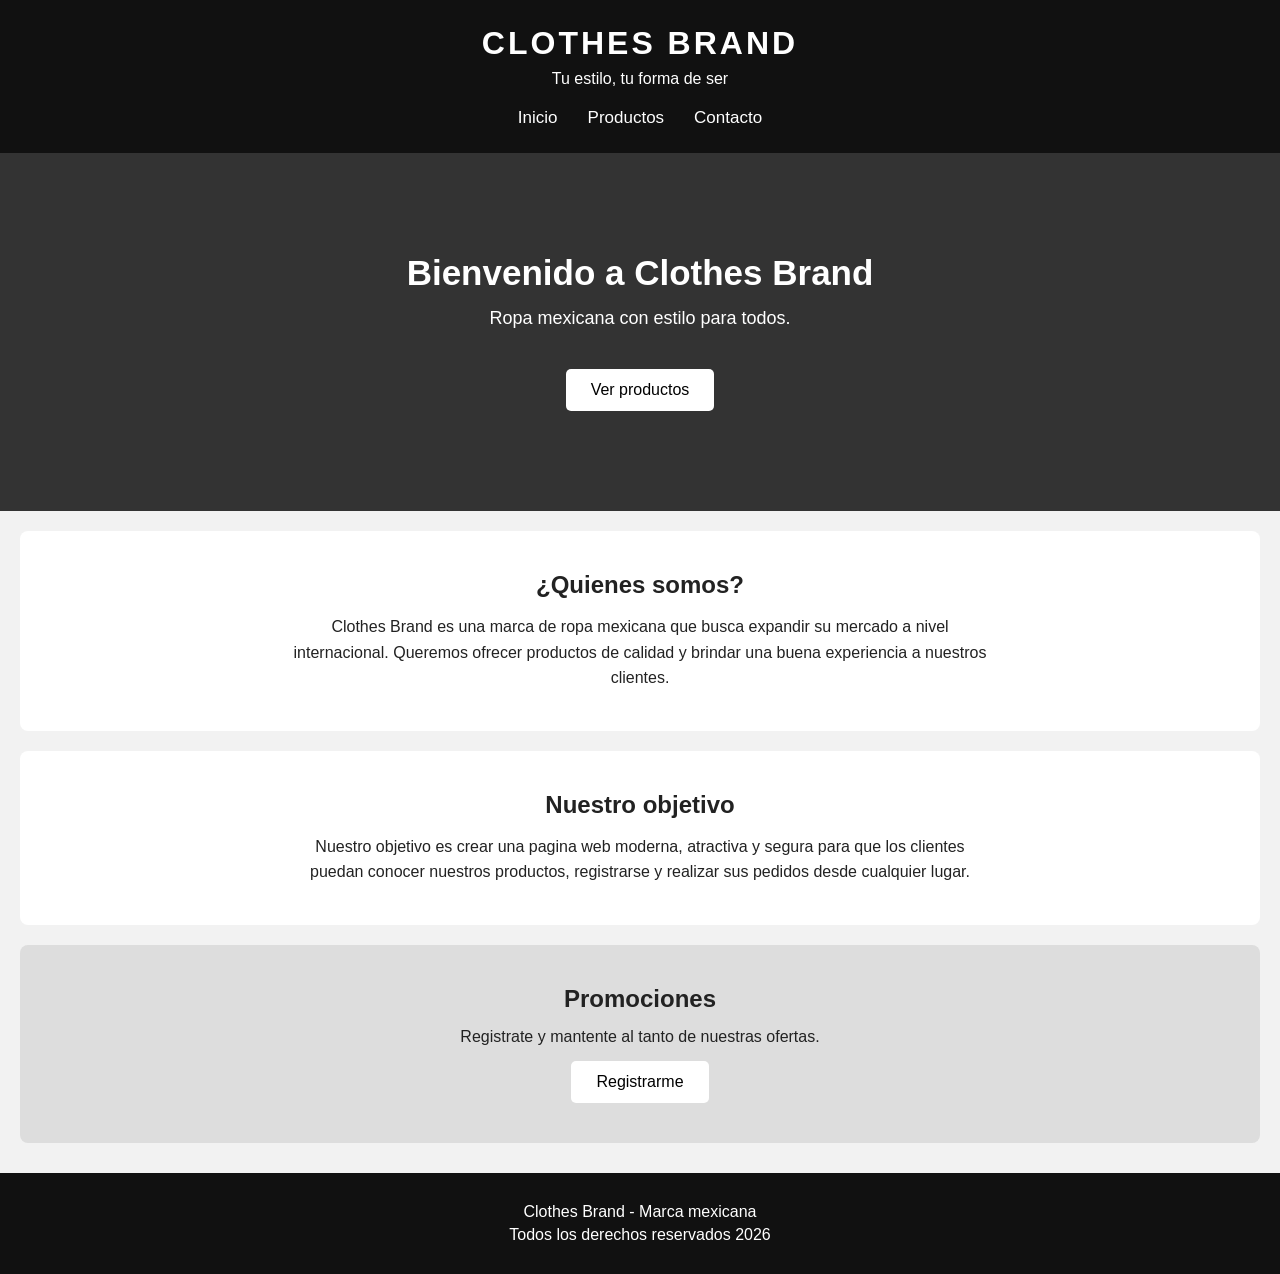
<file: index.html>
<!DOCTYPE html>
<html lang="es">
<head>
    <meta charset="UTF-8">
    <meta name="viewport" content="width=device-width, initial-scale=1.0">
    <title>Clothes Brand</title>
    <link rel="stylesheet" href="styles.css">
</head>
<body>

    <header>
        <h1>CLOTHES BRAND</h1>
        <p>Tu estilo, tu forma de ser</p>

        <button class="menu-toggle" type="button" aria-label="Abrir menú" aria-expanded="false" aria-controls="menu-principal">
            ☰
        </button>
        <nav id="menu-principal">
            <ul>
                <li><a href="index.html">Inicio</a></li>
                <li><a href="productos.html">Productos</a></li>
                <li><a href="contacto.html">Contacto</a></li>
            </ul>
        </nav>
    </header>

    <main>

        <section class="banner">
            <h2>Bienvenido a Clothes Brand</h2>
            <p>Ropa mexicana con estilo para todos.</p>
            <a href="productos.html" class="boton">Ver productos</a>
        </section>

        <section class="informacion">
            <h2>¿Quienes somos?</h2>
            <p>
                Clothes Brand es una marca de ropa mexicana que busca
                expandir su mercado a nivel internacional. Queremos
                ofrecer productos de calidad y brindar una buena
                experiencia a nuestros clientes.
            </p>
        </section>

        <section class="informacion">
            <h2>Nuestro objetivo</h2>
            <p>
                Nuestro objetivo es crear una pagina web moderna,
                atractiva y segura para que los clientes puedan
                conocer nuestros productos, registrarse y realizar
                sus pedidos desde cualquier lugar.
            </p>
        </section>

        <section class="promociones">
            <h2>Promociones</h2>
            <p>Registrate y mantente al tanto de nuestras ofertas.</p>
            <a href="contacto.html" class="boton">Registrarme</a>
        </section>

    </main>

    <footer>
        <p>Clothes Brand - Marca mexicana</p>
        <p>Todos los derechos reservados 2026</p>
    </footer>

    <script src="main.js" defer></script>
</body>
</html>
</file>
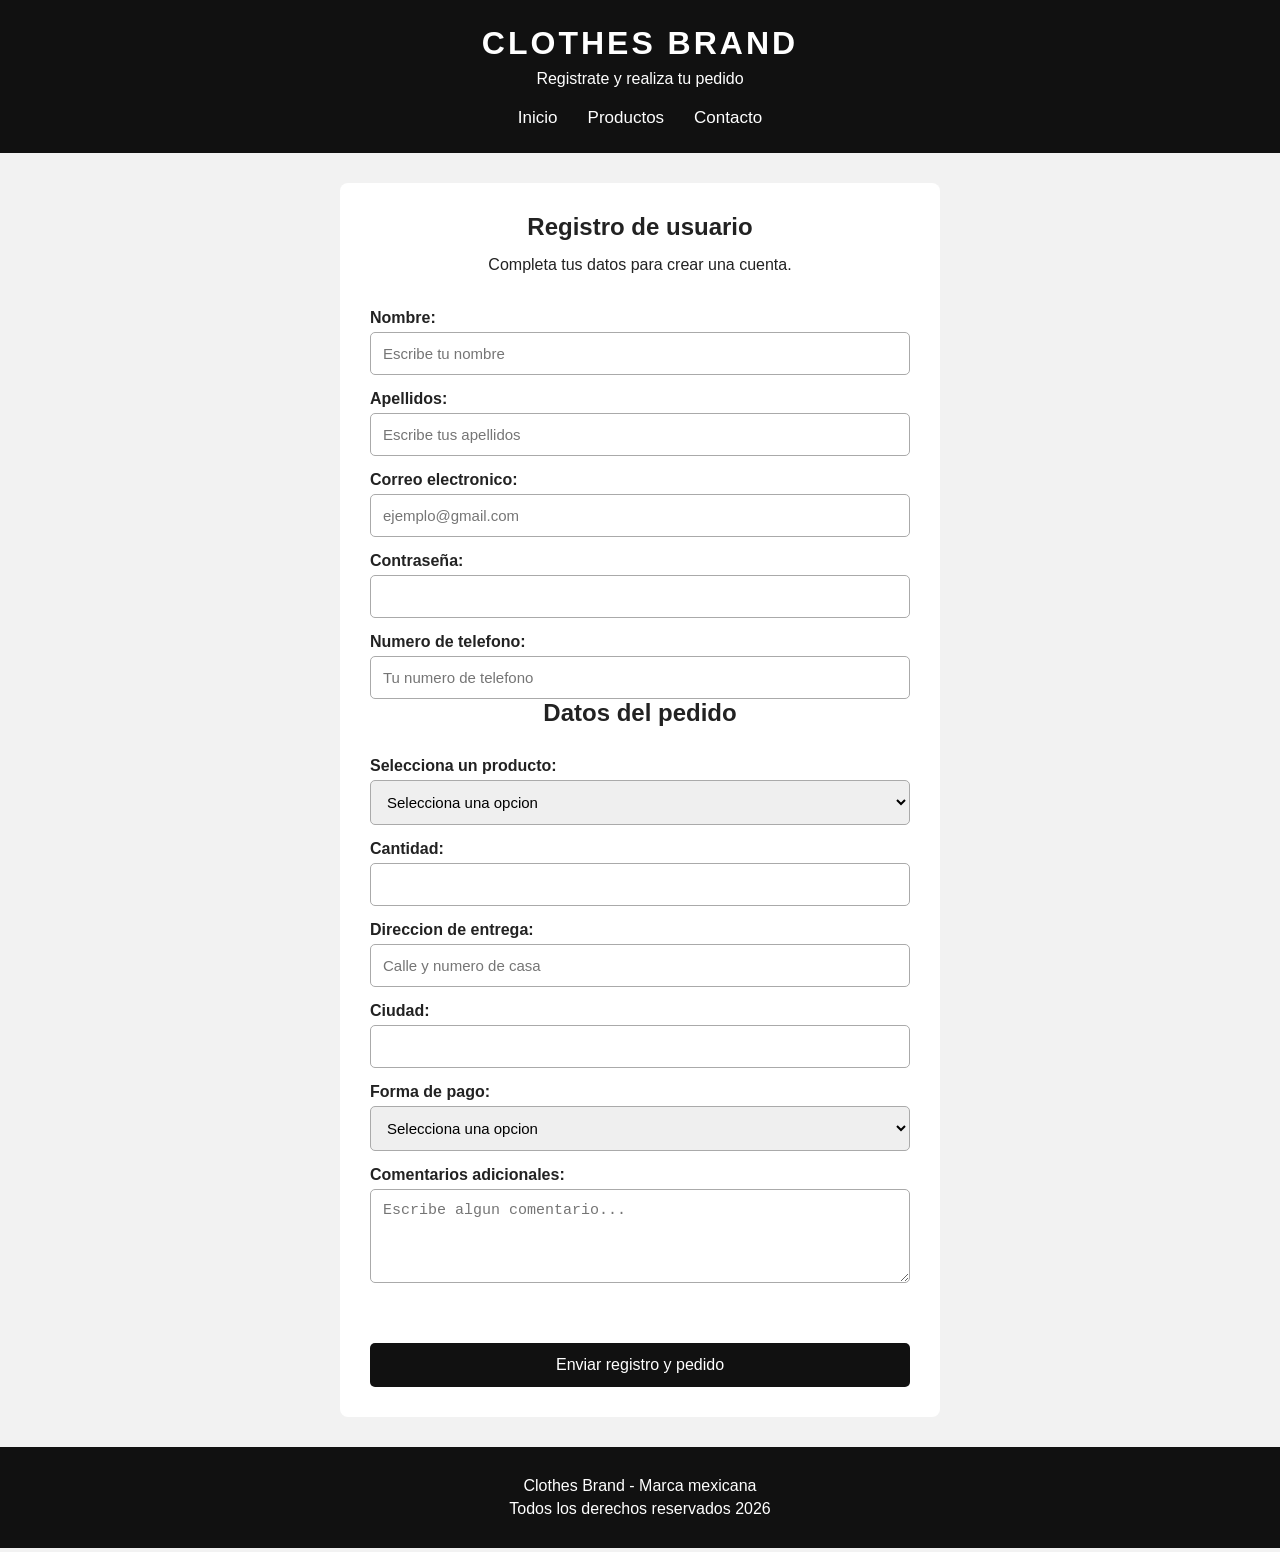
<file: contacto.html>
<!DOCTYPE html>
<html lang="es">
<head>
    <meta charset="UTF-8">
    <meta name="viewport" content="width=device-width, initial-scale=1.0">
    <title>Contacto - Clothes Brand</title>
    <link rel="stylesheet" href="styles.css">
</head>
<body>

    <header>
        <h1>CLOTHES BRAND</h1>
        <p>Registrate y realiza tu pedido</p>

        <button class="menu-toggle" type="button" aria-label="Abrir menú" aria-expanded="false" aria-controls="menu-principal">
            ☰
        </button>
        <nav id="menu-principal">
            <ul>
                <li><a href="index.html">Inicio</a></li>
                <li><a href="productos.html">Productos</a></li>
                <li><a href="contacto.html">Contacto</a></li>
            </ul>
        </nav>
    </header>

    <main>

        <section class="formulario">
            <h2>Registro de usuario</h2>
            <p>Completa tus datos para crear una cuenta.</p>

            <form id="form-contacto" novalidate>

                <label for="nombre">Nombre:</label>
                <input type="text" id="nombre" name="nombre"
                placeholder="Escribe tu nombre" required>

                <label for="apellido">Apellidos:</label>
                <input type="text" id="apellido" name="apellido"
                placeholder="Escribe tus apellidos" required>

                <label for="correo">Correo electronico:</label>
                <input type="email" id="correo" name="correo"
                placeholder="ejemplo@gmail.com" required>

                <label for="contrasena">Contraseña:</label>
                <input type="password" id="contrasena" name="contrasena"
                minlength="6" required>

                <label for="telefono">Numero de telefono:</label>
                <input type="tel" id="telefono" name="telefono"
                placeholder="Tu numero de telefono" required>

                <h2>Datos del pedido</h2>

                <label for="producto">Selecciona un producto:</label>
                <select id="producto" name="producto" required>
                    <option value="">Selecciona una opcion</option>
                    <option value="Playera">Playera basica</option>
                    <option value="Sudadera">Sudadera</option>
                    <option value="Pantalon">Pantalon</option>
                    <option value="Gorra">Gorra</option>
                </select>

                <label for="cantidad">Cantidad:</label>
                <input type="number" id="cantidad" name="cantidad"
                min="1" max="20" required>

                <label for="direccion">Direccion de entrega:</label>
                <input type="text" id="direccion" name="direccion"
                placeholder="Calle y numero de casa" required>

                <label for="ciudad">Ciudad:</label>
                <input type="text" id="ciudad" name="ciudad" required>

                <label for="pago">Forma de pago:</label>
                <select id="pago" name="pago" required>
                    <option value="">Selecciona una opcion</option>
                    <option value="Tarjeta">Tarjeta</option>
                    <option value="Transferencia">Transferencia</option>
                    <option value="Contra entrega">Contra entrega</option>
                </select>

                <label for="comentarios">Comentarios adicionales:</label>
                <textarea id="comentarios" name="comentarios"
                rows="4" placeholder="Escribe algun comentario..."></textarea>

                <p id="mensaje-formulario" class="mensaje-formulario" role="status" aria-live="polite"></p>
                <button type="submit">Enviar registro y pedido</button>

            </form>
        </section>

    </main>

    <footer>
        <p>Clothes Brand - Marca mexicana</p>
        <p>Todos los derechos reservados 2026</p>
    </footer>

    <script src="main.js" defer></script>
</body>
</html>
</file>
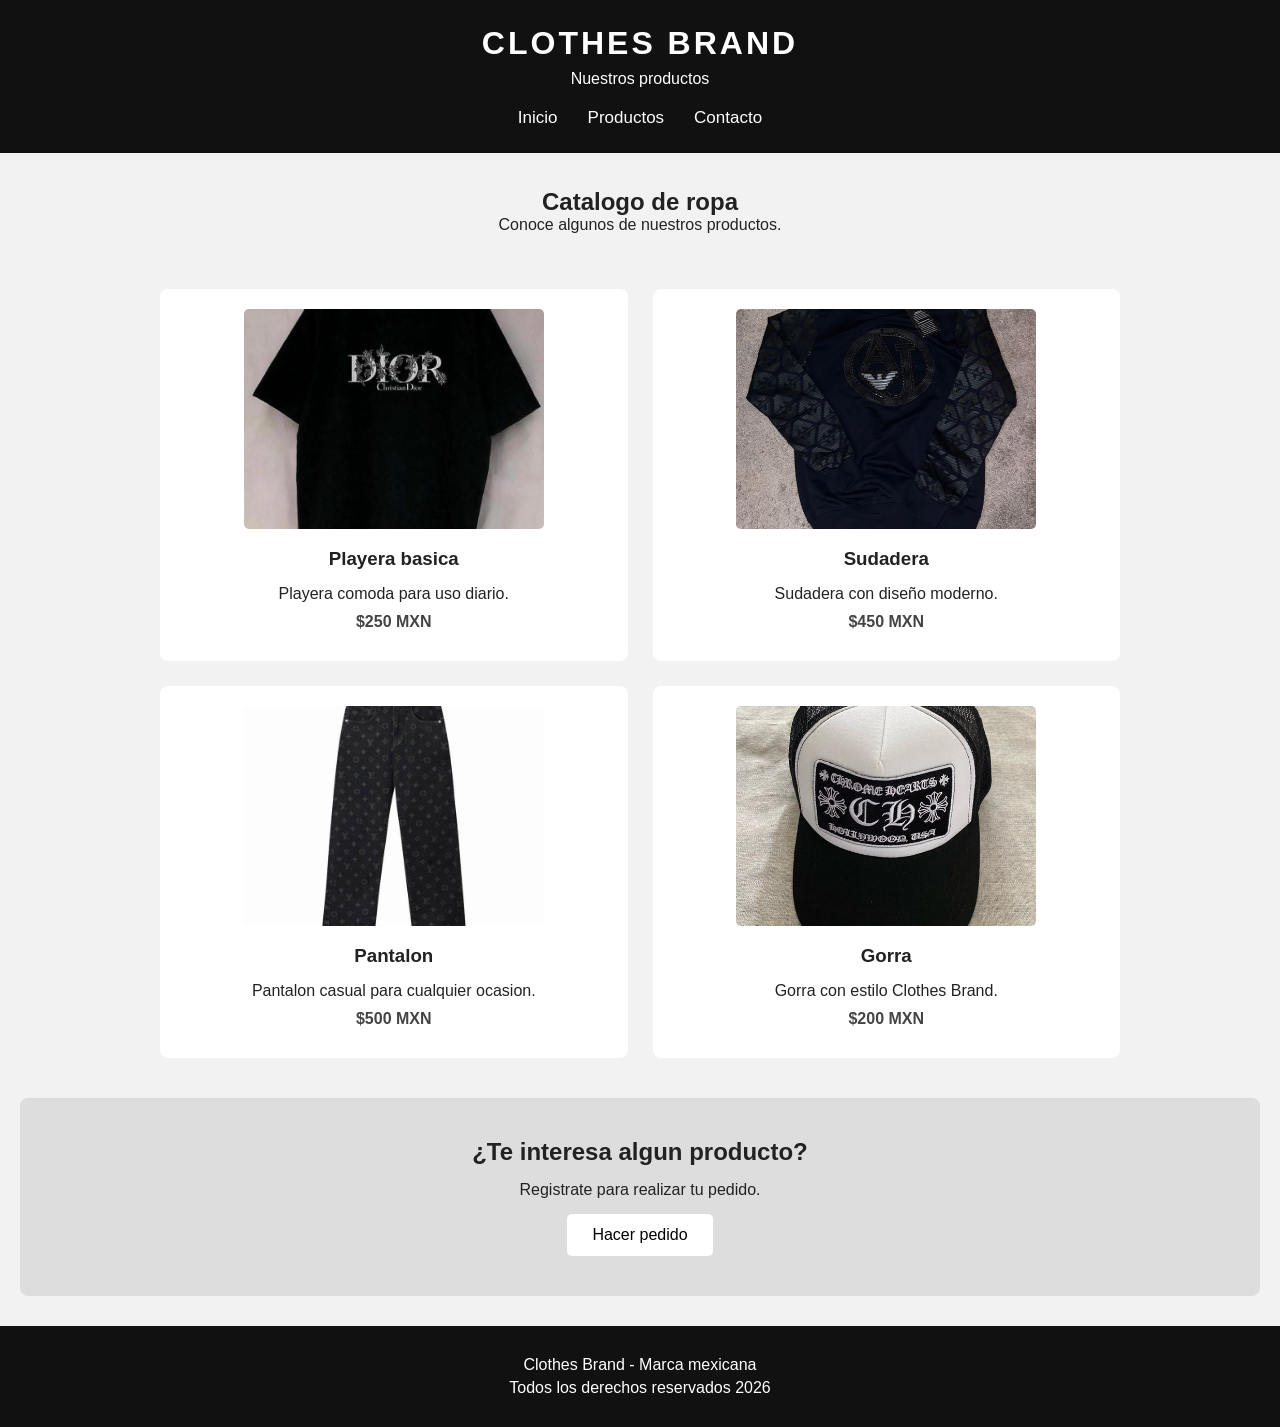
<file: productos.html>
<!DOCTYPE html>
<html lang="es">
<head>
    <meta charset="UTF-8">
    <meta name="viewport" content="width=device-width, initial-scale=1.0">
    <title>Productos - Clothes Brand</title>
    <link rel="stylesheet" href="styles.css">
</head>
<body>

    <header>
        <h1>CLOTHES BRAND</h1>
        <p>Nuestros productos</p>

        <button class="menu-toggle" type="button" aria-label="Abrir menú" aria-expanded="false" aria-controls="menu-principal">
            ☰
        </button>
        <nav id="menu-principal">
            <ul>
                <li><a href="index.html">Inicio</a></li>
                <li><a href="productos.html">Productos</a></li>
                <li><a href="contacto.html">Contacto</a></li>
            </ul>
        </nav>
    </header>

    <main>

        <section class="titulo">
            <h2>Catalogo de ropa</h2>
            <p>Conoce algunos de nuestros productos.</p>
        </section>

        <!-- Catalogo -->
        <section class="catalogo">

            <article class="producto">
                <img src="playera dior.jfif" alt="Playera">
                <h3>Playera basica</h3>
                <p>Playera comoda para uso diario.</p>
                <p class="precio">$250 MXN</p>
            </article>

            <article class="producto">
                <img src="Emporio Armani.jfif" alt="Sudadera">
                <h3>Sudadera</h3>
                <p>Sudadera con diseño moderno.</p>
                <p class="precio">$450 MXN</p>
            </article>

            <article class="producto">
                <img src="Louis Vuitton.jfif" alt="Pantalon">
                <h3>Pantalon</h3>
                <p>Pantalon casual para cualquier ocasion.</p>
                <p class="precio">$500 MXN</p>
            </article>

            <article class="producto">
                <img src="Chrome Hearts.jfif" alt="Gorra">
                <h3>Gorra</h3>
                <p>Gorra con estilo Clothes Brand.</p>
                <p class="precio">$200 MXN</p>
            </article>

        </section>

        <section class="promociones">
            <h2>¿Te interesa algun producto?</h2>
            <p>Registrate para realizar tu pedido.</p>
            <a href="contacto.html" class="boton">Hacer pedido</a>
        </section>

    </main>

    <footer>
        <p>Clothes Brand - Marca mexicana</p>
        <p>Todos los derechos reservados 2026</p>
    </footer>

    <script src="main.js" defer></script>
</body>
</html>
</file>
<file: styles.css>
* {
    margin: 0;
    padding: 0;
    box-sizing: border-box;
}

body {
    font-family: Arial, sans-serif;
    background-color: #f2f2f2;
    color: #222;
}

header {
    background-color: #111;
    color: white;
    text-align: center;
    padding: 25px;
}

header h1 {
    font-size: 32px;
    letter-spacing: 3px;
}

header p {
    margin-top: 8px;
}

nav {
    margin-top: 20px;
}

nav ul {
    display: flex;
    justify-content: center;
    gap: 30px;
    list-style: none;
}

nav a {
    color: white;
    text-decoration: none;
    font-size: 17px;
}

nav a:hover {
    color: #aaa;
}

.banner {
    background-color: #333;
    color: white;
    text-align: center;
    padding: 100px 20px;
}

.banner h2 {
    font-size: 35px;
    margin-bottom: 15px;
}

.banner p {
    font-size: 18px;
    margin-bottom: 25px;
}

.boton {
    display: inline-block;
    background-color: white;
    color: black;
    padding: 12px 25px;
    text-decoration: none;
    border-radius: 5px;
    margin-top: 15px;
}

.boton:hover {
    background-color: #ccc;
}

.informacion {
    text-align: center;
    padding: 40px 20px;
    background-color: white;
    margin: 20px;
    border-radius: 8px;
}

.informacion h2 {
    margin-bottom: 15px;
}

.informacion p {
    max-width: 700px;
    margin: auto;
    line-height: 1.6;
}

.promociones {
    text-align: center;
    background-color: #ddd;
    padding: 40px 20px;
    margin: 20px;
    border-radius: 8px;
}

.promociones h2 {
    margin-bottom: 15px;
}

.titulo {
    text-align: center;
    padding: 35px 15px;
}

.catalogo {
    display: grid;
    grid-template-columns: repeat(2, 1fr);
    gap: 25px;
    padding: 20px;
    max-width: 1000px;
    margin: auto;
}

.producto {
    background-color: white;
    text-align: center;
    padding: 20px;
    border-radius: 8px;
}

.producto img {
    width: 100%;
    max-width: 300px;
    height: 220px;
    object-fit: cover;
    border-radius: 5px;
}

.producto h3 {
    margin: 15px 0;
}

.producto p {
    margin: 10px 0;
}

.precio {
    font-weight: bold;
    color: #444;
}

.formulario {
    background-color: white;
    max-width: 600px;
    margin: 30px auto;
    padding: 30px;
    border-radius: 8px;
}

.formulario h2 {
    text-align: center;
    margin-bottom: 15px;
}

.formulario p {
    text-align: center;
    margin-bottom: 20px;
}

form {
    display: flex;
    flex-direction: column;
}

form label {
    margin-top: 15px;
    margin-bottom: 5px;
    font-weight: bold;
}

form input,
form select,
form textarea {
    padding: 12px;
    border: 1px solid #aaa;
    border-radius: 5px;
    font-size: 15px;
    width: 100%;
}

form button {
    margin-top: 25px;
    padding: 13px;
    background-color: #111;
    color: white;
    border: none;
    border-radius: 5px;
    font-size: 16px;
    cursor: pointer;
}

form button:hover {
    background-color: #444;
}

footer {
    background-color: #111;
    color: white;
    text-align: center;
    padding: 25px;
    margin-top: 30px;
}

footer p {
    margin: 5px;
}

@media (max-width: 768px) {

    .catalogo {
        grid-template-columns: repeat(2, 1fr);
    }

    .banner {
        padding: 70px 15px;
    }

    .banner h2 {
        font-size: 28px;
    }

}

@media (max-width: 480px) {

    nav ul {
        flex-direction: column;
        gap: 15px;
    }

    .catalogo {
        grid-template-columns: 1fr;
    }

    .banner {
        padding: 55px 15px;
    }

    .banner h2 {
        font-size: 25px;
    }

    .formulario {
        margin: 15px;
        padding: 20px;
    }

    header h1 {
        font-size: 26px;
    }

}

/* ETAPA 3: menú móvil y mensajes de validación */
.menu-toggle {
    display: none;
    background: transparent;
    color: white;
    border: 1px solid white;
    border-radius: 5px;
    padding: 8px 12px;
    font-size: 24px;
    cursor: pointer;
    margin: 15px auto 0;
}

nav a:focus-visible, .menu-toggle:focus-visible, form input:focus-visible,
form select:focus-visible, form textarea:focus-visible, form button:focus-visible {
    outline: 3px solid #777;
    outline-offset: 2px;
}

.campo-invalido {
    border: 2px solid #c62828 !important;
    background-color: #fff7f7;
}

.error-campo {
    color: #b71c1c;
    font-size: 13px;
    margin-top: 4px;
}

.mensaje-formulario {
    margin-top: 15px;
    font-weight: bold;
    text-align: center;
}
.mensaje-formulario.error { color: #b71c1c; }
.mensaje-formulario.exito { color: #1b5e20; }

@media (max-width: 480px) {
    .menu-toggle { display: block; }
    nav { display: none; margin-top: 15px; }
    nav.menu-abierto { display: block; }
    nav ul { flex-direction: column; gap: 15px; }
}
</file>
